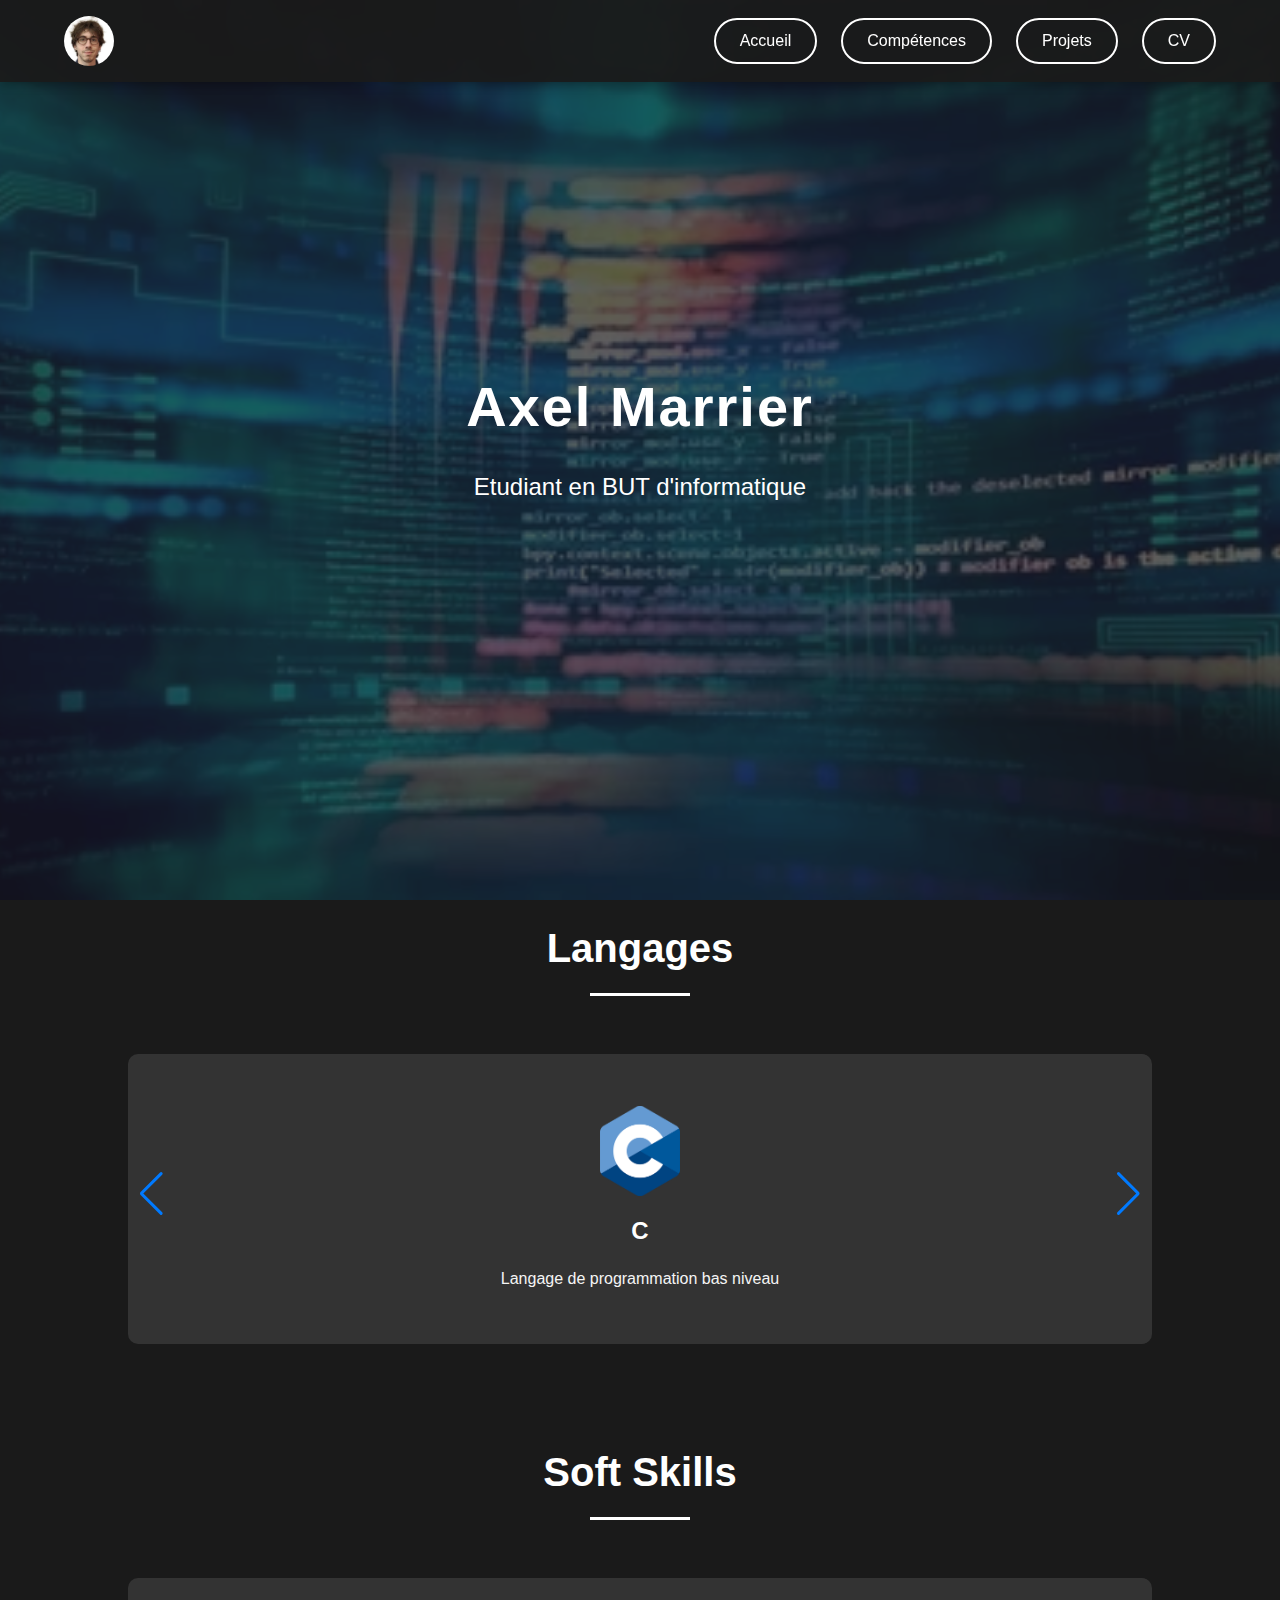
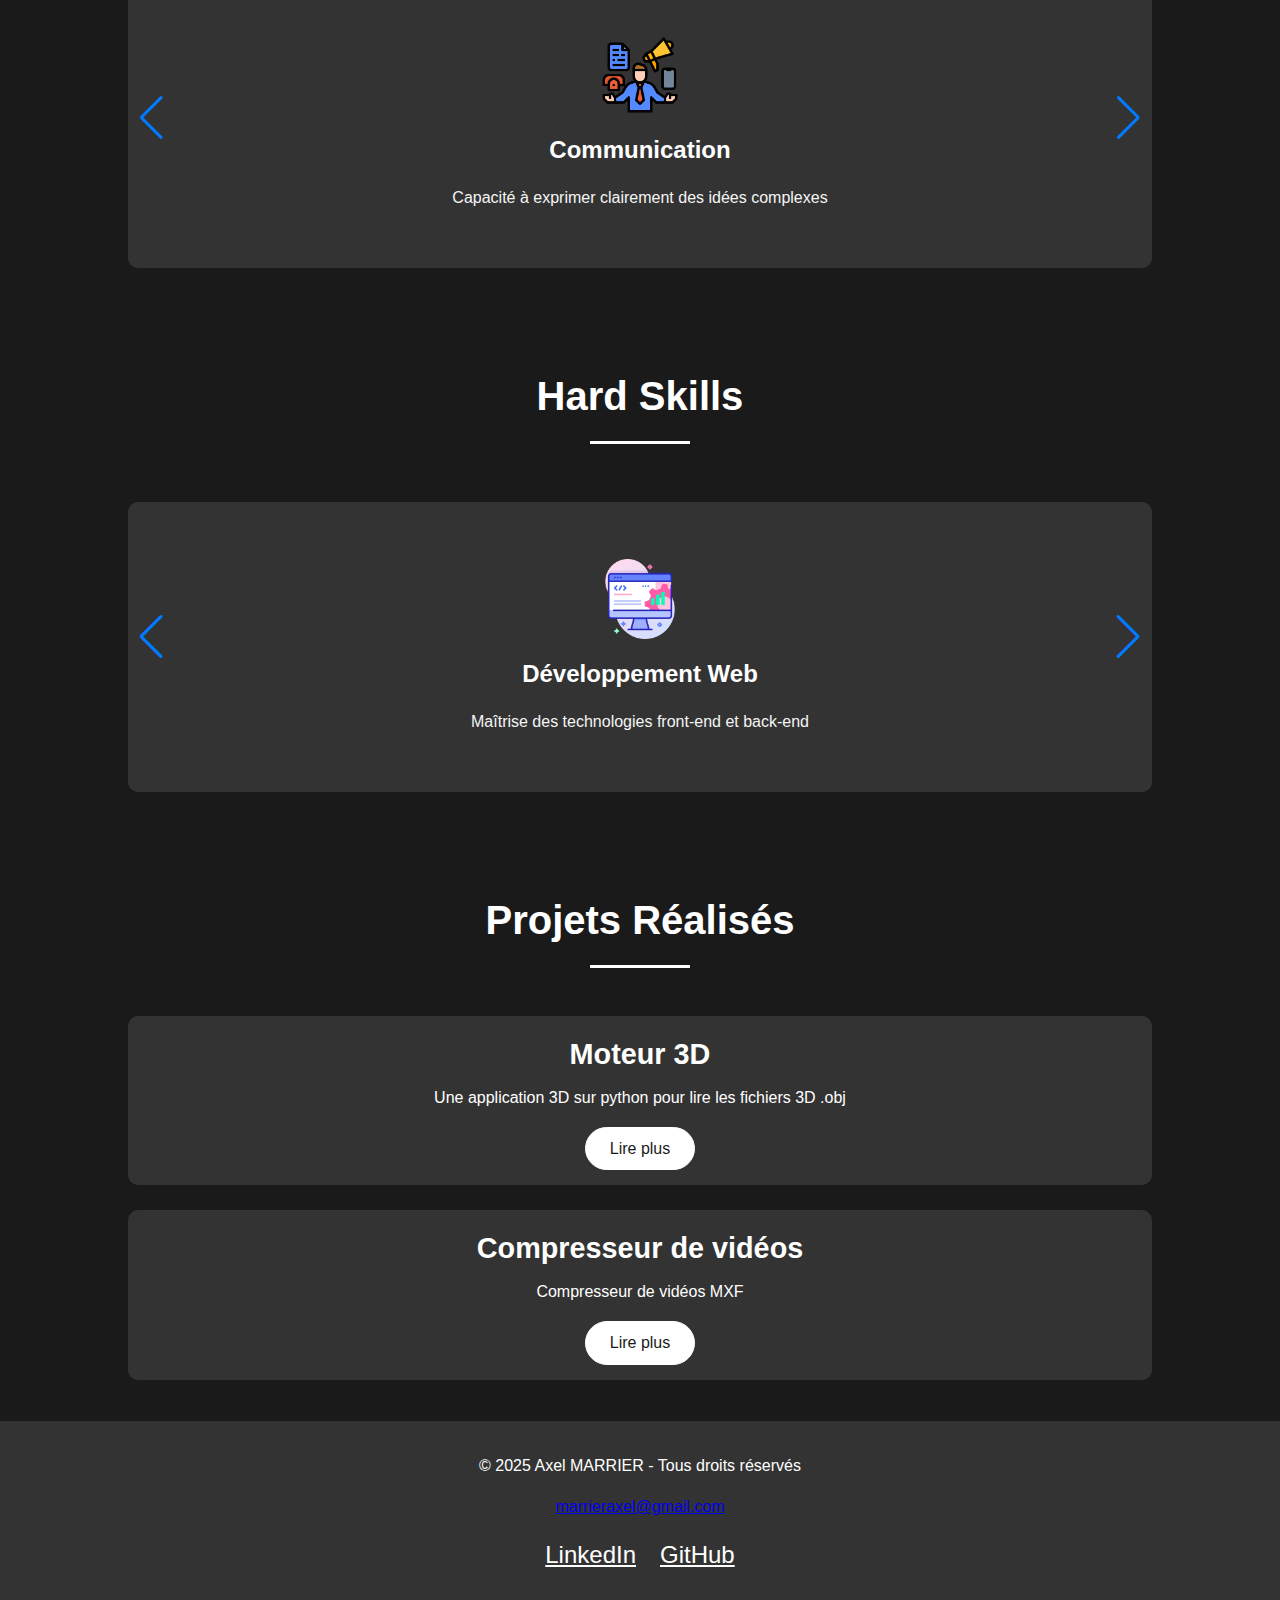
<file: index.html>
<!DOCTYPE html>
<html lang="fr">
<head>
    <meta charset="UTF-8">
    <meta name="viewport" content="width=device-width, initial-scale=1.0">
    <title>Mon Portfolio</title>
    <link rel="stylesheet" href="https://cdn.jsdelivr.net/npm/swiper@11/swiper-bundle.min.css" />
    <script src="https://cdn.jsdelivr.net/npm/swiper@11/swiper-bundle.min.js"></script>
    <script
			  src="https://code.jquery.com/jquery-3.7.1.js"
			  integrity="sha256-eKhayi8LEQwp4NKxN+CfCh+3qOVUtJn3QNZ0TciWLP4="
			  crossorigin="anonymous"></script>
    <style>
        /* Variables pour la charte graphique */
        :root {
            --dark-gray: #1a1a1a;
            --white: #ffffff;
            --light-gray: #f5f5f5;
            --accent: #333333;
        }

        /* Reset et styles généraux */
        * {
            margin: 0;
            padding: 0;
            box-sizing: border-box;
            font-family: 'Segoe UI', Tahoma, Geneva, Verdana, sans-serif;
        }

        body {
            background-color: var(--dark-gray);
            color: var(--white);
            line-height: 1.6;
        }

        /* Header fixe */
        header {
            position: fixed;
            top: 0;
            left: 0;
            width: 100%;
            background-color: rgba(26, 26, 26, 0.95);
            display: flex;
            justify-content: space-between;
            align-items: center;
            padding: 1rem 5%;
            z-index: 1000;
            box-shadow: 0 2px 10px rgba(0, 0, 0, 0.3);
        }

        .logo {
            height: 50px;
            width: auto;
            border-radius: 100%;
        }

        .nav-buttons {
            display: flex;
            gap: 1.5rem;
        }

        .nav-button {
            background-color: transparent;
            color: var(--white);
            border: 2px solid var(--white);
            padding: 0.5rem 1.5rem;
            border-radius: 25px;
            cursor: pointer;
            transition: all 0.3s ease;
            font-weight: 500;
            text-decoration: none;
        }

        .nav-button:hover {
            background-color: var(--white);
            color: var(--dark-gray);
        }

        /* Section Hero */
        .hero {
            height: 100vh;
            background-image: url('./images/bg.webp');
            background-size: cover;
            background-position: center;
            display: flex;
            justify-content: center;
            align-items: center;
            position: relative;
        }

        .hero::before {
            content: '';
            position: absolute;
            top: 0;
            left: 0;
            width: 100%;
            height: 100%;
            background-color: rgba(26, 26, 26, 0.7);
        }

        .hero-content {
            text-align: center;
            z-index: 1;
            max-width: 800px;
            padding: 2rem;
        }

        .hero-content h1 {
            font-size: 3.5rem;
            margin-bottom: 1rem;
            letter-spacing: 2px;
        }

        .hero-content p {
            font-size: 1.5rem;
            margin-bottom: 2rem;
        }

        /* Sections communes */
        section {
            padding: 1rem 10%;
        }

        .section-title {
            text-align: center;
            margin-bottom: 3rem;
            font-size: 2.5rem;
            position: relative;
            padding-bottom: 1rem;
        }

        .section-title::after {
            content: '';
            position: absolute;
            bottom: 0;
            left: 50%;
            transform: translateX(-50%);
            width: 100px;
            height: 3px;
            background-color: var(--white);
        }

        /* Swiper styles */
        .swiper-wrapper{
            height: calc(100% - 10px);
        }

        .swiper {
            width: 100%;
            height: 300px;
            margin-bottom: 4rem;
        }

        .swiper:hover{
            cursor: grab;
        }

        .swiper-slide {
            background-color: var(--accent);
            border-radius: 10px;
            padding: 2rem;
            display: flex;
            flex-direction: column;
            align-items: center;
            justify-content: center;
            text-align: center;
            transition: transform 0.3s ease;
            margin-top: 10px;
        }

        .swiper-slide:hover {
            transform: translateY(-10px);
        }

        .swiper-slide h3 {
            font-size: 1.5rem;
            margin-bottom: 1rem;
        }

        .swiper-slide p {
            font-size: 1rem;
            color: var(--light-gray);
        }

        .swiper-slide img {
            max-width: 80px;
            height: auto;
            margin-bottom: 1rem;
        }

        .swiper-pagination-bullet {
            background-color: var(--white);
        }

        /* Projets */
        .project-slide {
            height: 400px;
            background-size: cover;
            background-position: center;
            position: relative;
        }

        .project-slide::before {
            content: '';
            position: absolute;
            bottom: 0;
            left: 0;
            width: 100%;
            height: 50%;
            background: linear-gradient(to top, rgba(26, 26, 26, 1), rgba(26, 26, 26, 0));
        }

        .project-info {
            z-index: 1;
            text-align: center;
            background: var(--accent);
            border-radius: 10px;
            margin: 25px 0;
            padding: 15px 20px;
        }

        .project-info h3 {
            font-size: 1.8rem;
            margin-bottom: 0.5rem;
        }

        .project-info p {
            font-size: 1rem;
            margin-bottom: 1rem;
        }

        .project-info .explication {
            display: none;
        }

        .project-info .explication img{
            width: 100%;
        }

        .project-link {
            display: inline-block;
            background-color: var(--white);
            color: var(--dark-gray);
            padding: 0.5rem 1.5rem;
            border-radius: 25px;
            text-decoration: none;
            font-weight: 500;
            transition: all 0.3s ease;
            border: 1px solid var(--white);
        }

        .project-link:hover {
            background-color: var(--dark-gray);
            color: var(--white);
        }

        /* Footer */
        footer {
            background-color: var(--accent);
            padding: 2rem 10%;
            text-align: center;
        }

        footer p {
            margin-bottom: 1rem;
        }

        footer a{
            transition: all 0.2s ease;
        }

        .social-links {
            display: flex;
            justify-content: center;
            gap: 1.5rem;
            margin-top: 1rem;
        }

        .social-link {
            color: var(--white);
            font-size: 1.5rem;
            transition: color 0.3s ease;
        }

        footer a:hover{
            color: rgb(255, 132, 132);
        }

        /* Media Queries */
        @media (max-width: 768px) {
            .nav-buttons {
                gap: 0.5rem;
            }
            
            .nav-button {
                padding: 0.4rem 1rem;
                font-size: 0.9rem;
            }
            
            .hero-content h1 {
                font-size: 2.5rem;
            }
            
            .hero-content p {
                font-size: 1.2rem;
            }
            
            .section-title {
                font-size: 2rem;
            }
            
            section {
                padding: 4rem 5%;
            }
        }

        @media (max-width: 480px) {
            header {
                flex-direction: column;
                padding: 1rem;
            }
            
            .logo {
                margin-bottom: 1rem;
            }
            
            .hero-content h1 {
                font-size: 2rem;
            }
            
            .swiper {
                height: 250px;
            }
        }
    </style>
</head>
<body>
    <!-- Header fixe -->
    <header>
        <img src="./images/photo.jpg" alt="Logo" class="logo">
        <div class="nav-buttons">
            <a class="nav-button" href="#hero">Accueil</a>
            <a class="nav-button" href="#langages">Compétences</a>
            <a class="nav-button" href="#projets">Projets</a>
            <a href="CV_Axel_MARRIER.pdf" target="_blank" class="nav-button">CV</a>
        </div>
    </header>

    <!-- Section Hero -->
    <section class="hero" id="hero">
        <div class="hero-content">
            <h1>Axel Marrier</h1>
            <p>Etudiant en BUT d'informatique</p>
        </div>
    </section>

    <!-- Section Langages -->
    <section id="langages">
        <h2 class="section-title">Langages</h2>
        <div class="swiper langages-swiper">
            <div class="swiper-wrapper">
                <div class="swiper-slide">
                    <img src="./images/c.png" alt="C">
                    <h3>C</h3>
                    <p>Langage de programmation bas niveau</p>
                </div>
                <div class="swiper-slide">
                    <img src="./images/cpp.png" alt="C++">
                    <h3>C++</h3>
                    <p>Programmation orientée objet</p>
                </div>
                <div class="swiper-slide">
                    <img src="./images/java.png" alt="Java">
                    <h3>Java</h3>
                    <p>Applications multiplateformes</p>
                </div>
                <div class="swiper-slide">
                    <img src="./images/python.png" alt="Python">
                    <h3>Python</h3>
                    <p>Programmation polyvalente et IA</p>
                </div>
                <div class="swiper-slide">
                    <img src="./images/bash.png" alt="Bash">
                    <h3>Bash</h3>
                    <p>Automatisation et scripts shell</p>
                </div>
                <div class="swiper-slide">
                    <img src="./images/lua.png" alt="Lua">
                    <h3>Lua</h3>
                    <p>Scripts embarqués et jeux vidéo</p>
                </div>
                <div class="swiper-slide">
                    <img src="./images/html.png" alt="HTML">
                    <h3>HTML5</h3>
                    <p>Structure et sémantique web</p>
                </div>
                <div class="swiper-slide">
                    <img src="./images/css.png" alt="CSS">
                    <h3>CSS3</h3>
                    <p>Styles et mise en page responsive</p>
                </div>
                <div class="swiper-slide">
                    <img src="./images/js.png" alt="JavaScript">
                    <h3>JavaScript</h3>
                    <p>Interactivité et programmation client</p>
                </div>
                <div class="swiper-slide">
                    <img src="./images/php.png" alt="PHP">
                    <h3>PHP</h3>
                    <p>Développement back-end</p>
                </div>
                <div class="swiper-slide">
                    <img src="./images/sql.png" alt="SQL">
                    <h3>SQL</h3>
                    <p>Gestion de base de données</p>
                </div>
            </div>
            <div class="swiper-pagination"></div>
            <div class="swiper-button-next"></div>
            <div class="swiper-button-prev"></div>
        </div>
    </section>

    <!-- Section Soft Skills -->
    <section id="soft-skills">
        <h2 class="section-title">Soft Skills</h2>
        <div class="swiper soft-skills-swiper">
            <div class="swiper-wrapper">
                <div class="swiper-slide">
                    <img src="./images/communication.png" alt="Communication">
                    <h3>Communication</h3>
                    <p>Capacité à exprimer clairement des idées complexes</p>
                </div>
                <div class="swiper-slide">
                    <img src="./images/equipe.png" alt="Travail d'équipe">
                    <h3>Travail d'équipe</h3>
                    <p>Collaboration efficace avec différents profils</p>
                </div>
                <div class="swiper-slide">
                    <img src="./images/adapt.png" alt="Adaptabilité">
                    <h3>Adaptabilité</h3>
                    <p>Capacité à s'ajuster rapidement aux nouvelles situations</p>
                </div>
                <div class="swiper-slide">
                    <img src="./images/solve.png" alt="Résolution de problèmes">
                    <h3>Résolution de problèmes</h3>
                    <p>Approche analytique et créative</p>
                </div>
                <div class="swiper-slide">
                    <img src="./images/time.png" alt="Gestion du temps">
                    <h3>Gestion du temps</h3>
                    <p>Organisation efficace des priorités</p>
                </div>
            </div>
            <div class="swiper-pagination"></div>
            <div class="swiper-button-next"></div>
            <div class="swiper-button-prev"></div>
        </div>
    </section>

    <!-- Section Hard Skills -->
    <section id="hard-skills">
        <h2 class="section-title">Hard Skills</h2>
        <div class="swiper hard-skills-swiper">
            <div class="swiper-wrapper">
                <div class="swiper-slide">
                    <img src="./images/web.png" alt="Développement Web">
                    <h3>Développement Web</h3>
                    <p>Maîtrise des technologies front-end et back-end</p>
                </div>
                <div class="swiper-slide">
                    <img src="./images/mobile.png" alt="Développement Mobile">
                    <h3>Développement Mobile</h3>
                    <p>Conception et développement d'applications Android/iOS</p>
                </div>
                <div class="swiper-slide">
                    <img src="./images/logiciel.png" alt="Développement Logiciel">
                    <h3>Développement Logiciel</h3>
                    <p>Programmation en C, C++, Java, Python</p>
                </div>
                <div class="swiper-slide">
                    <img src="./images/bdd.png" alt="Base de données">
                    <h3>Base de Données</h3>
                    <p>Modélisation et gestion avec SQL et NoSQL</p>
                </div>
                <div class="swiper-slide">
                    <img src="./images/admin.png" alt="Administration Système">
                    <h3>Administration Système</h3>
                    <p>Gestion de machines Linux</p>
                </div>
                <div class="swiper-slide">
                    <img src="./images/cyber.png" alt="Cybersécurité">
                    <h3>Cybersécurité</h3>
                    <p>Principes de sécurité informatique et cryptographie</p>
                </div>
                <div class="swiper-slide">
                    <img src="./images/ai.png" alt="Intelligence Artificielle">
                    <h3>Intelligence Artificielle</h3>
                    <p>Apprentissage automatique et deep learning</p>
                </div>
                <div class="swiper-slide">
                    <img src="./images/devops.png" alt="DevOps">
                    <h3>DevOps</h3>
                    <p>conteneurisation via Docker</p>
                </div>
            <div class="swiper-pagination"></div>
            <div class="swiper-button-next"></div>
            <div class="swiper-button-prev"></div>
        </div>
    </section>

    <!-- Section Projets -->
    <section id="projets">
        <h2 class="section-title">Projets Réalisés</h2>
            <div class="project-info">
                    <h3>Moteur 3D</h3>
                    <p>Une application 3D sur python pour lire les fichiers 3D .obj</p>
                    <div class="explication">
                        <p>Ce projet a été réalisé sur python en utilisant seulement les librairies math et tkinter mais toutes les gestions de vecteurs a été faite à la main. Dans l'état actuel, le programme peut lire les fichiers .obj composé de triangles et la lumière sort de la camera. Ce projet m'a permis d'approfondir mes connaissances sur les matrices et les vecteurs.</p>
                        <img src="./images/render3d.jpg" alt="">
                    </div>
                    <a href="#" class="project-link">Lire plus</a>
                </div>
            </div>
        
            <div class="project-info">
                <h3>Compresseur de vidéos</h3>
                <p>Compresseur de vidéos MXF</p>
                <div class="explication">
                    <p>Durant ma troisième année, j'ai dû faire un projet pour un BTS d'audio visuel, le projet consistait à créer un site web qui permet de visionner une version compressé des vidéos sur leurs serveurs. Les vidéos ont été compresser avec ffmpeg et stocké sur un disque dur, les informations des vidéos sont stockés sur une base de données.</p>
                    <img src="./images/bts.jpg" alt="">
                </div>
                <a href="#" class="project-link">Lire plus</a>
            </div>
        </div>
    </section>

    <!-- Footer -->
    <footer>
        <p>© 2025 Axel MARRIER - Tous droits réservés</p>
        <a href="mailto:marrieraxel@gmail.com">marrieraxel@gmail.com</a>
        <div class="social-links">
            <a href="https://www.linkedin.com/in/axel-marrier-416a57263/" class="social-link">LinkedIn</a>
            <a href="https://github.com/AxelMarrier" class="social-link">GitHub</a>
        </div>
    </footer>

    <!-- Scripts -->
    <script>
        $(document).ready(function() {

            const swiperLangage = new Swiper(".langages-swiper", {
                slidesPerView : 4,
                spaceBetween : 20,
                navigation: {
        nextEl: ".swiper-button-next",
        prevEl: ".swiper-button-prev",
      },
            });

            const swiperSoft = new Swiper(".soft-skills-swiper", {
                slidesPerView : 4,
                spaceBetween : 20,
                navigation: {
        nextEl: ".swiper-button-next",
        prevEl: ".swiper-button-prev",
      },
            });

            const swiperHard = new Swiper(".hard-skills-swiper", {
                slidesPerView : 4,
                spaceBetween : 20,
                navigation: {
        nextEl: ".swiper-button-next",
        prevEl: ".swiper-button-prev",
      },
            });

            $(".project-info .project-link").click(function(event) {
                event.preventDefault();
                $(this).prev().slideToggle();
            });


        });
    </script>
</body>
</html>
</file>
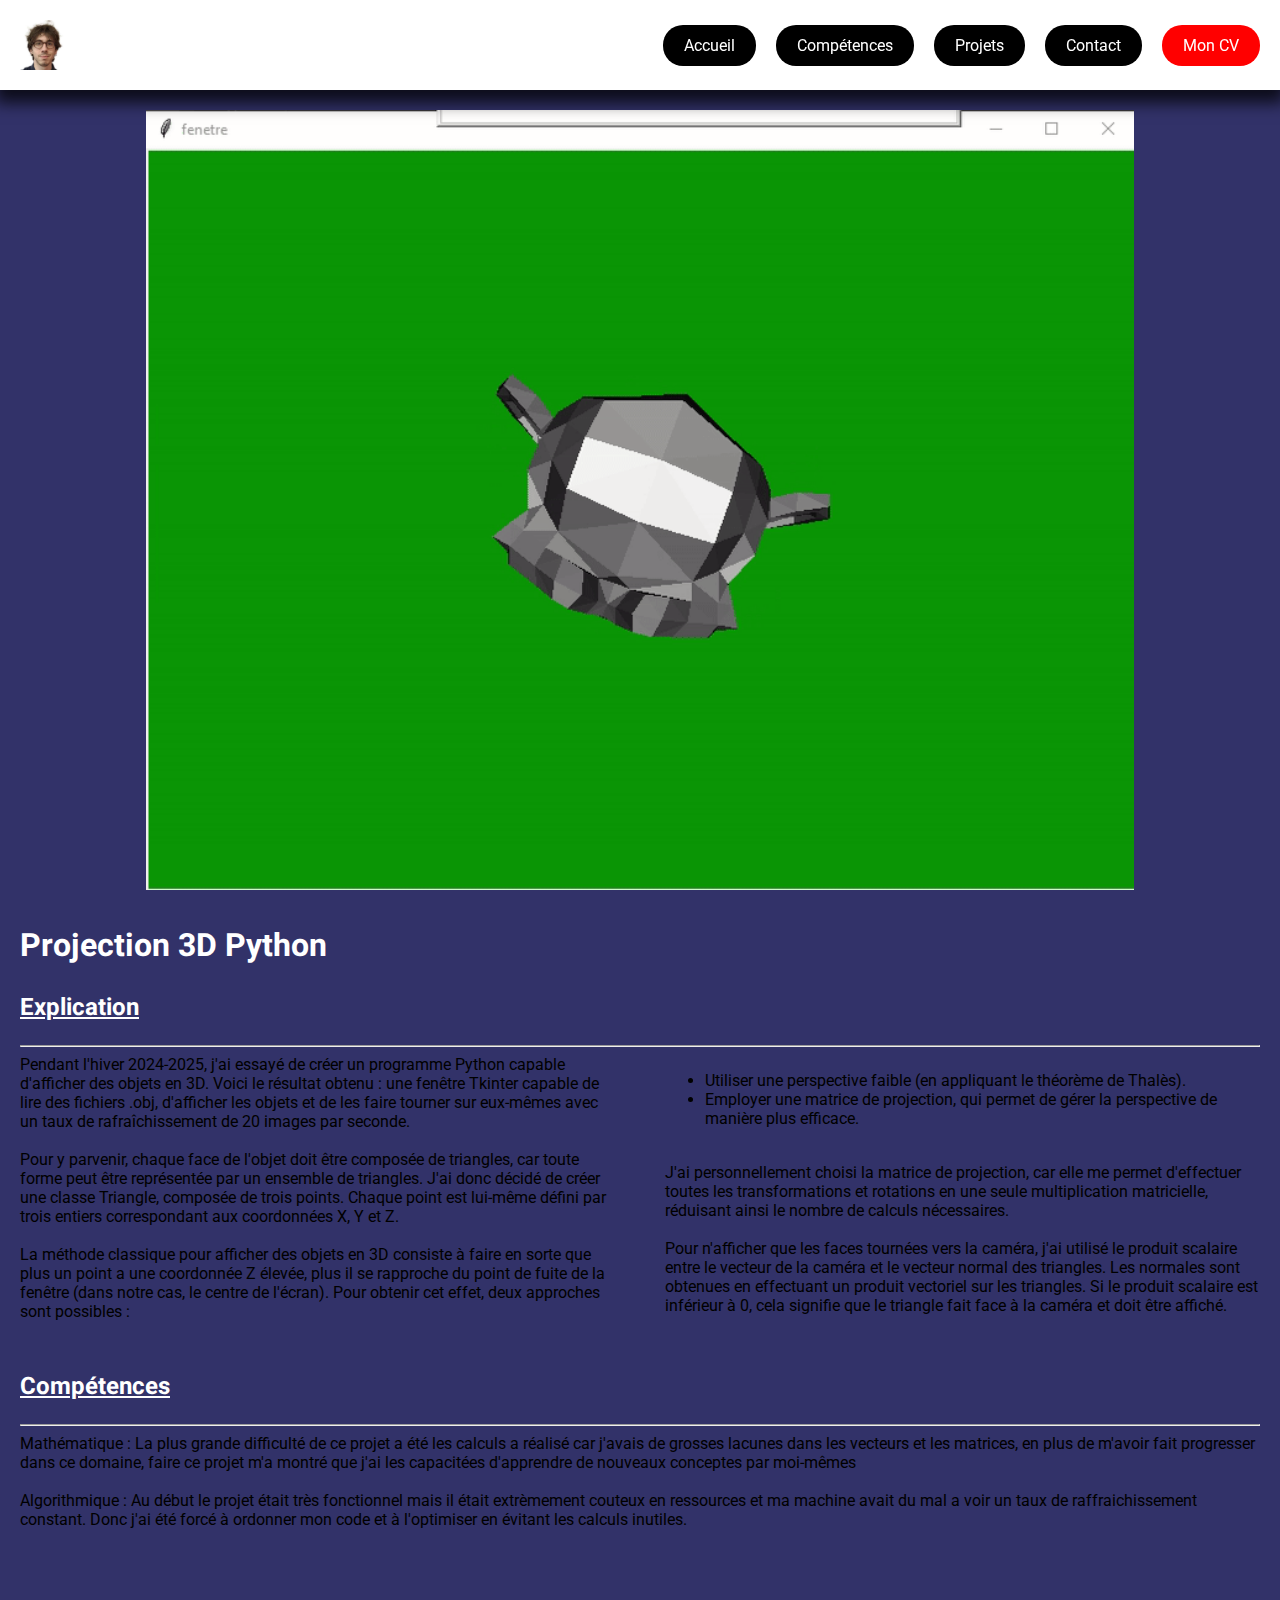
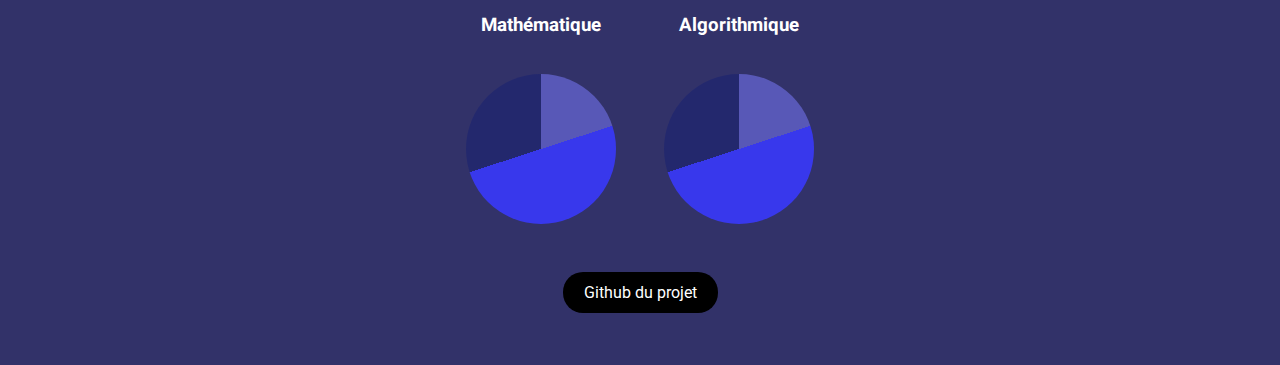
<file: 3d.html>
<!DOCTYPE html>
<html lang="en">
<head>
    <meta charset="UTF-8">
    <meta name="viewport" content="width=device-width, initial-scale=1.0">
    <title>Projection 3D</title>
    <link rel="stylesheet" type="text/css" href="../style.css" />
    <link rel="preconnect" href="https://fonts.googleapis.com">
    <link rel="preconnect" href="https://fonts.gstatic.com" crossorigin>
    <link href="https://fonts.googleapis.com/css2?family=Heebo:wght@100..900&family=Roboto:ital,wght@0,100;0,300;0,400;0,500;0,700;0,900;1,100;1,300;1,400;1,500;1,700;1,900&display=swap" rel="stylesheet">
    
    <link rel="stylesheet" href="https://cdn.jsdelivr.net/npm/swiper@11/swiper-bundle.min.css"/>
    <script src="https://cdn.jsdelivr.net/npm/swiper@11/swiper-bundle.min.js"></script>
    <script src="../script.js"></script>
</head>
<body>
    <header>
        <div class="container">
            <div class="image">
                <a class="btn-image" href="#">
                    <img src="../images/photo.jpg" alt="image">
                </a>
            </div>
            
            <div class="boutons">
                <a href="#" class="btn">Accueil</a>
                <a href="#" class="btn">Compétences</a>
                <a href="#projet" class="btn">Projets</a>
                <a href="#" class="btn">Contact</a>
                <a target="_blank" href="CV_Axel_MARRIER.pdf" class="btn btn-cv">Mon CV</a>
            </div>
        </div>
    </header>

    <section class="projet-single">
        <div class="container"> 
            <div class="images">
                <img src="../images/monkey.gif" alt="">
            </div>

            <h1>
                Projection 3D Python
            </h1>

            <div class="explication">
                <h2>
                    Explication
                </h2>
                <hr>
                <div class="colonnes">
                    <div class="colonne-1">
                        <p>
                            Pendant l'hiver 2024-2025, j'ai essayé de créer un programme Python capable d'afficher des objets en 3D. Voici le résultat obtenu : une fenêtre Tkinter capable de lire des fichiers .obj, d'afficher les objets et de les faire tourner sur eux-mêmes avec un taux de rafraîchissement de 20 images par seconde.
                            <br/><br/>
                            Pour y parvenir, chaque face de l'objet doit être composée de triangles, car toute forme peut être représentée par un ensemble de triangles. J'ai donc décidé de créer une classe Triangle, composée de trois points. Chaque point est lui-même défini par trois entiers correspondant aux coordonnées X, Y et Z.
                            <br/><br/>
                            La méthode classique pour afficher des objets en 3D consiste à faire en sorte que plus un point a une coordonnée Z élevée, plus il se rapproche du point de fuite de la fenêtre (dans notre cas, le centre de l'écran). Pour obtenir cet effet, deux approches sont possibles :
                        </p>
                    </div>
                    <div class="colonne-2">
                        <ul>
                            <li>Utiliser une perspective faible (en appliquant le théorème de Thalès).</li>
                            <li>Employer une matrice de projection, qui permet de gérer la perspective de manière plus efficace.</li>
                        </ul>
                        <br/>
                        <p>
                            J'ai personnellement choisi la matrice de projection, car elle me permet d'effectuer toutes les transformations et rotations en une seule multiplication matricielle, réduisant ainsi le nombre de calculs nécessaires.
                            <br/><br/>
                            Pour n'afficher que les faces tournées vers la caméra, j'ai utilisé le produit scalaire entre le vecteur de la caméra et le vecteur normal des triangles. Les normales sont obtenues en effectuant un produit vectoriel sur les triangles. Si le produit scalaire est inférieur à 0, cela signifie que le triangle fait face à la caméra et doit être affiché.
                        </p>
                    </div>
                </div>
                
            </div>

            <div class="competences">

            
                <h2>
                    Compétences
                </h2>
                <hr>
                <p>
                    Mathématique : La plus grande difficulté de ce projet a été les calculs a réalisé car j'avais de grosses lacunes dans les vecteurs et les matrices, en plus de m'avoir fait progresser dans ce domaine, faire ce projet m'a montré que j'ai les capacitées d'apprendre de nouveaux conceptes par moi-mêmes
                    <br/><br/>  
                    Algorithmique : Au début le projet était très fonctionnel mais il était extrèmement couteux en ressources et ma machine avait du mal a voir un taux de raffraichissement constant. Donc j'ai été forcé à ordonner mon code et à l'optimiser en évitant les calculs inutiles.
                </p>

                <div class="schema">
                    <div>
                        <h3>
                            Mathématique
                        </h3>
                        <div class="cercle" data-colors='["#5858B7", "#3838EC", "#23286D"]' data-percents='["100%", "65%", "20%"]'></div>
                    </div>

                    <div>
                        <h3>
                            Algorithmique
                        </h3>
                        <div class="cercle" data-colors='["#5858B7  ", "#3838EC", "#23286D"]' data-percents='["100%", "50%", "30%"]'></div>
                    </div>


                    
                </div>
            </div>

            <a class="btn" href="https://github.com/AxelMarrier/3dPython">Github du projet</a>
        </div>
    </section>

</body>
</html>
</file>
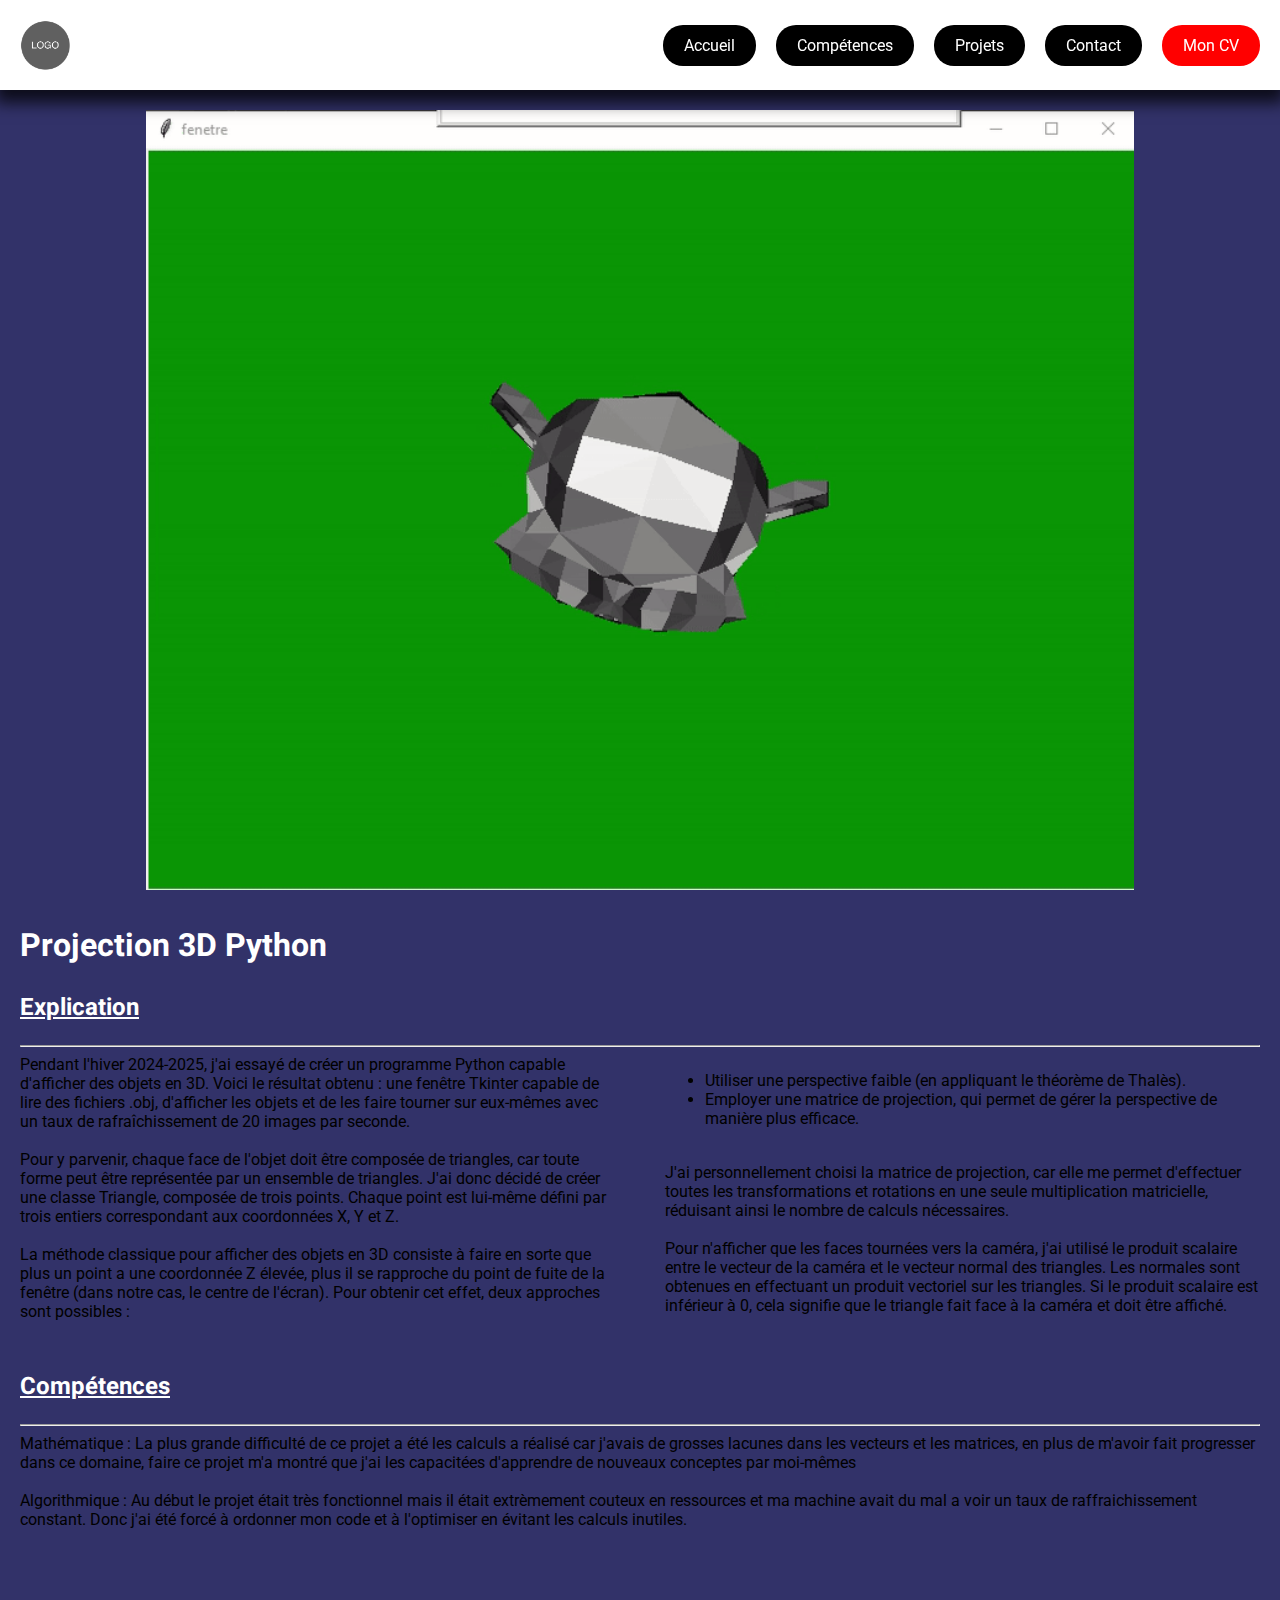
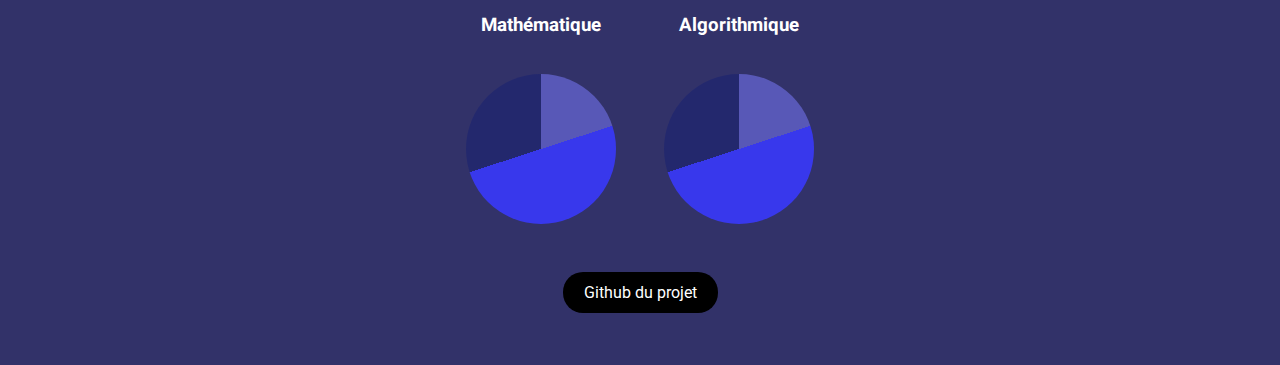
<file: pages/3d.html>
<!DOCTYPE html>
<html lang="en">
<head>
    <meta charset="UTF-8">
    <meta name="viewport" content="width=device-width, initial-scale=1.0">
    <title>Projection 3D</title>
    <link rel="stylesheet" type="text/css" href="../style.css" />
    <link rel="preconnect" href="https://fonts.googleapis.com">
    <link rel="preconnect" href="https://fonts.gstatic.com" crossorigin>
    <link href="https://fonts.googleapis.com/css2?family=Heebo:wght@100..900&family=Roboto:ital,wght@0,100;0,300;0,400;0,500;0,700;0,900;1,100;1,300;1,400;1,500;1,700;1,900&display=swap" rel="stylesheet">
    
    <link rel="stylesheet" href="https://cdn.jsdelivr.net/npm/swiper@11/swiper-bundle.min.css"/>
    <script src="https://cdn.jsdelivr.net/npm/swiper@11/swiper-bundle.min.js"></script>
    <script src="../script.js"></script>
</head>
<body>
    <header>
        <div class="container">
            <div class="image">
                <a class="btn-image" href="../index.html">
                    <img src="../images/placeholder.png" alt="image">
                </a>
            </div>
            
            <div class="boutons">
                <a href=".." class="btn">Accueil</a>
                <a href="#" class="btn">Compétences</a>
                <a href="#" class="btn">Projets</a>
                <a href="#" class="btn">Contact</a>
                <a target="_blank" href="CV_Axel_MARRIER.pdf" class="btn btn-cv">Mon CV</a>
            </div>
        </div>
    </header>

    <section class="projet-single">
        <div class="container"> 
            <div class="images">
                <img src="../images/monkey.gif" alt="">
            </div>

            <h1>
                Projection 3D Python
            </h1>

            <div class="explication">
                <h2>
                    Explication
                </h2>
                <hr>
                <div class="colonnes">
                    <div class="colonne-1">
                        <p>
                            Pendant l'hiver 2024-2025, j'ai essayé de créer un programme Python capable d'afficher des objets en 3D. Voici le résultat obtenu : une fenêtre Tkinter capable de lire des fichiers .obj, d'afficher les objets et de les faire tourner sur eux-mêmes avec un taux de rafraîchissement de 20 images par seconde.
                            <br/><br/>
                            Pour y parvenir, chaque face de l'objet doit être composée de triangles, car toute forme peut être représentée par un ensemble de triangles. J'ai donc décidé de créer une classe Triangle, composée de trois points. Chaque point est lui-même défini par trois entiers correspondant aux coordonnées X, Y et Z.
                            <br/><br/>
                            La méthode classique pour afficher des objets en 3D consiste à faire en sorte que plus un point a une coordonnée Z élevée, plus il se rapproche du point de fuite de la fenêtre (dans notre cas, le centre de l'écran). Pour obtenir cet effet, deux approches sont possibles :
                        </p>
                    </div>
                    <div class="colonne-2">
                        <ul>
                            <li>Utiliser une perspective faible (en appliquant le théorème de Thalès).</li>
                            <li>Employer une matrice de projection, qui permet de gérer la perspective de manière plus efficace.</li>
                        </ul>
                        <br/>
                        <p>
                            J'ai personnellement choisi la matrice de projection, car elle me permet d'effectuer toutes les transformations et rotations en une seule multiplication matricielle, réduisant ainsi le nombre de calculs nécessaires.
                            <br/><br/>
                            Pour n'afficher que les faces tournées vers la caméra, j'ai utilisé le produit scalaire entre le vecteur de la caméra et le vecteur normal des triangles. Les normales sont obtenues en effectuant un produit vectoriel sur les triangles. Si le produit scalaire est inférieur à 0, cela signifie que le triangle fait face à la caméra et doit être affiché.
                        </p>
                    </div>
                </div>
                
            </div>

            <div class="competences">

            
                <h2>
                    Compétences
                </h2>
                <hr>
                <p>
                    Mathématique : La plus grande difficulté de ce projet a été les calculs a réalisé car j'avais de grosses lacunes dans les vecteurs et les matrices, en plus de m'avoir fait progresser dans ce domaine, faire ce projet m'a montré que j'ai les capacitées d'apprendre de nouveaux conceptes par moi-mêmes
                    <br/><br/>  
                    Algorithmique : Au début le projet était très fonctionnel mais il était extrèmement couteux en ressources et ma machine avait du mal a voir un taux de raffraichissement constant. Donc j'ai été forcé à ordonner mon code et à l'optimiser en évitant les calculs inutiles.
                </p>

                <div class="schema">
                    <div>
                        <h3>
                            Mathématique
                        </h3>
                        <div class="cercle" data-colors='["#5858B7", "#3838EC", "#23286D"]' data-percents='["100%", "65%", "20%"]'></div>
                    </div>

                    <div>
                        <h3>
                            Algorithmique
                        </h3>
                        <div class="cercle" data-colors='["#5858B7  ", "#3838EC", "#23286D"]' data-percents='["100%", "50%", "30%"]'></div>
                    </div>


                    
                </div>
            </div>

            <a class="btn" href="https://github.com/AxelMarrier/3dPython">Github du projet</a>
        </div>
    </section>

</body>
</html>
</file>
<file: style.css>
:root{
    --fontTitle: Heebo;
    --fontText: Roboto;
    --primaryColor: #000;
    --bgColor: rgb(50 50 105);
    --bgColor2: rgb(38 38 85);
}

body{
    font-family: var(--fontText);
    margin: 0;
}

.btn{
    text-decoration: none;
    color: var(--secondaryColor);
    background: var(--primaryColor);
    border-radius: 20px;
    padding: 10px 20px;
    transition: all 0.2s ease;
    border: 1px solid transparent;
    color: #fff;
}

.btn:hover,
.btn:focus{
    color: var(--primaryColor);
    background-color: var(--secondaryColor);
    border: 1px solid var(--primaryColor);
    transform: scale(1.05);
}

img{
    height: auto;
    width: 100%;
}

.colonnes{
    display: flex;
}

p{
 margin: 0;
}
/* #region HEADER */

header{
    position: fixed;
    top: 0;
    width: 100%;
    -webkit-box-shadow: 0px 8px 15px 5px rgba(0,0,0,0.75); 
    box-shadow: 0px 8px 15px 5px rgba(0,0,0,0.75);
    height: auto;
    background: #fff;
    z-index: 11;
}

header .container{
    display: flex;
    align-items: center;
    justify-content: space-between;
    gap: 20px;
    transition: all 0.2s ease;
}

header .container.scrolled{
    padding-top: 5px;
    padding-bottom: 5px;
}

header .container .image{
    height: 50px;
    width: 50px;
    transition: all 0.2s ease;
}

header .container .image:hover,
header .container .image:focus{
    transform: scale(1.1);
}


header .container .boutons{
    display: flex;
    justify-content: space-between;
    align-items: center;
    gap: 20px;
}

.btn-cv{
    background: #f00;
}

.btn-cv:hover,
.btn-cv:focus{
    color: #f00;
    border: 1px solid #f00;
}

/* #endregion HEADER */

h1, h2, h3{
    font-family: var(--fontTitle);
    color: #FFF;
}

h2{
    text-decoration: underline;
}

h3{
    margin-top: 50px;
}

.container{
    max-width: 1300px;
    padding: 20px;
    margin: auto;
}

.swiper-slide{
    color: #130d31;
}

section.hero{
    align-content: center;
    text-align: center;
    background-image: url(./images/bg.webp);
    background-repeat: no-repeat;
    background-size: cover;
    background-blend-mode: multiply;
    background-color: #AAA;
    color: #99F;
}

section.hero .container{
    display: flex;
    flex-direction: column;
    align-items: center;
    justify-content: space-around;
    z-index: 1;
}

section.hero .fleche img{
    width: 35px;
    height: 35px;
}

section.competences{
    background: var(--bgColor);
}

section.competences h2,
section.competences h3{
    color: #FFF;
}

section.competences .block{
    height: 300px;
    background: #130d31;
    text-align: center;
    color: #FFF;
    font-size: 3em;
    align-content: center;
    border-radius: 10px;
    position: relative;
    margin-top: 20px;
    transition: all 0.2s ease;
}

section.competences .block:hover{
    transform: translateY(-20px);
}

section.competences .image-container{
    height: 60%;
}

section.competences .image-container img{
    object-fit: contain;
    height: 100%;
}

section .texte{
    width: 60%;
    margin: 0 auto 0 auto;
}

section.hero .titre{
    font-size: 3em;
    font-weight: 700;
    color: #FFF
}

section.hero .sous-titre{
    color: #FFF;
    padding-bottom: 10px;
    border-bottom: 1px solid #FFF;
}

section.hero .fleche{
    width: 50px;
    height: 50px;
    transform: rotate(90deg);
    background: rgba(0,0,0,0.75);
    padding: 10px;
    border-radius: 40px;
    z-index: 0;
    transition: all 0.2s ease;
    display: flex;
    align-items: center;
    justify-content: center;
}

section.hero .fleche:hover,
section.hero .fleche:focus{
    transform: rotate(90deg) translateX(10px);
}

section#projet{
    background: var(--bgColor);
}

.projet-1{
    background: var(--bgColor);
    color: #FFF;
}

.projet-2{
    background: var(--bgColor2);
    color: #FFF;
}

.projet .colonnes{
    gap: 60px;
}

.projet .colonne-1,
.projet .colonne-2{
    object-fit: contain;
    width: 100%;
    align-content: center;
}

.projet h2{
    color: #FFF;
}

.projet .colonne-2{
    margin: 10px 0;
}

.projet img{
    width: 100%;
    height: auto;
}

.projet .btn{
    margin: auto;
    display: block;
    width: fit-content;
    position: relative;
    margin-top: 25px;
}

.projet .btn:hover,
.projet .btn:focus{
    background: #FFF;
}

section.contact .colonne{
    display: flex;
    flex-direction: column;
    width: 50%;
}

section.contact .titre{
    text-align: center;
    font-size: 3em;
    font-weight: 700;
    color: var(--primaryColor);
}

/* Project page styles */
.projet-single {
    padding-top: 90px;
    background: var(--bgColor);
}

.projet-single .images {
    width: auto;
    height: calc(100vh - 120px);
    position: relative;
    overflow: hidden;
    display: flex;
    justify-content: center;
    margin-bottom: 2rem;
}

.projet-single .images img {
    object-fit: contain;
    width: auto;
    height: 100%;
}

.explication, .competences {
    margin-bottom: 3rem;
}

.colonnes {
    display: flex;
    gap: 50px;
    margin-bottom: 2rem;
}

.colonne-1, .colonne-2 {
    flex: 1;
}

/* Skill visualization */
.schema {
    display: flex;
    margin-top: 2rem;
    gap: 3rem;
    justify-content: center;
}

.schema > div {
    display: flex;
    flex-direction: column;
    align-items: center;
    text-align: center;
}

.cercle {
    width: 150px;
    height: 150px;
    border-radius: 50%;
    background: conic-gradient(
        #5858B7 0% 20%,
        #3838EC 20% 70%,
        #23286D 70% 100%
    );
    margin-top: 1rem;
}

/* Project link button */
.projet-single .btn {
    margin: 2rem auto;
    display: block;
    width: fit-content;
    position: relative;
}

footer .mail{
    padding-bottom: 30px;
}

footer .contact,
footer .reseaux{
    width: 50%;
    text-align: center;
}


/* FONCTION JS, NE PAS TOUCHER*/
.outer{
    display: flex;
    justify-content: center;
    width: 160px;
    border-radius: 100px 100px 0 0;
    height: 80px;
    position: absolute;
}

.inner{
    background: var(--bgColor);
    width: 75%;
    border-radius: 100px 100px 0 0;
    margin-top: 20px;
}

/* Responsive design */
@media (max-width: 768px) {
    .colonnes {
        flex-direction: column;
        gap: 1.5rem;
    }
    
    .schema {
        flex-direction: column;
        gap: 2rem;
    }
    
    header .boutons {
        flex-wrap: wrap;
        gap: 10px;
    }
    
    .projet-single .images {
        height: auto;
        max-height: 50vh;
    }
}
</file>
